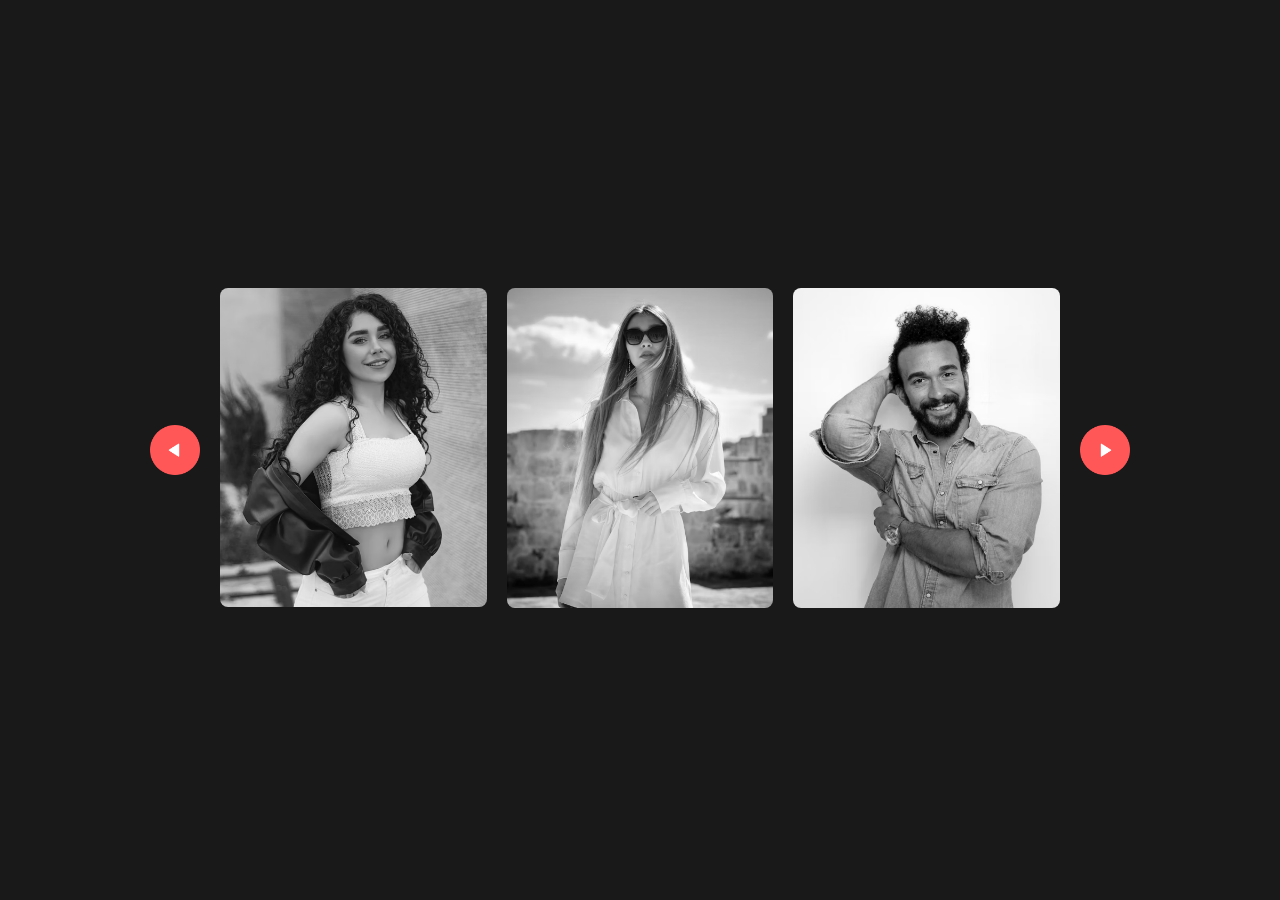
<file: index.html>
<!DOCTYPE html>
<html lang="en">

<head>
    <meta charset="UTF-8">
    <meta name="viewport" content="width=device-width, initial-scale=1.0">
    <title>Gallery</title>
    <link rel="stylesheet" href="style.css">
</head>

<body>
    <div class="gallery-wrap">
        <!-- Add the proper id for the buttons -->
        <img src="images/back.png" alt="Back Button" id="backBtn" class="btn back-btn">
        <div class="gallery">
            <div>
                <span><img src="images/image-1.png" alt="Image 1"></span>
                <span><img src="images/image-2.png" alt="Image 2"></span>
                <span><img src="images/image-3.png" alt="Image 3"></span>
            </div>
            <div>
                <span><img src="images/image-4.png" alt="Image 4"></span>
                <span><img src="images/image-5.png" alt="Image 5"></span>
                <span><img src="images/image-6.png" alt="Image 6"></span>
            </div>
        </div>
        <img src="images/next.png" alt="Next Button" id="frontBtn" class="btn next-btn">
    </div>

    <script>
        // Select elements properly
        let scrollCont = document.querySelector(".gallery");
        let backBtn = document.getElementById("backBtn");
        let nextBtn = document.getElementById("frontBtn");

        // Ensure elements exist before adding listeners
        if (scrollCont && backBtn && nextBtn) {
            // Add horizontal scroll with mouse wheel
            scrollCont.addEventListener("wheel", (evt) => {
                scrollCont.style.scrollBehaviour = "auto";
                // evt.preventDefault();
                scrollCont.scrollLeft += evt.deltaY;
            }, { passive: false }); // Explicitly set as non-passive

            // Scroll forward when next button is clicked
            nextBtn.addEventListener("click", () => {
                scrollCont.style.scrollBehaviour="smooth";
                scrollCont.scrollLeft += 900;
            });

            // Scroll backward when back button is clicked
            backBtn.addEventListener("click", () => {
                scrollCont.style.scrollBehaviour = "smooth";
                scrollCont.scrollLeft -= 900;
            });
        } else {
            console.error("One or more elements (gallery, backBtn, frontBtn) are missing in the DOM.");
        }
    </script>
</body>

</html>
</file>
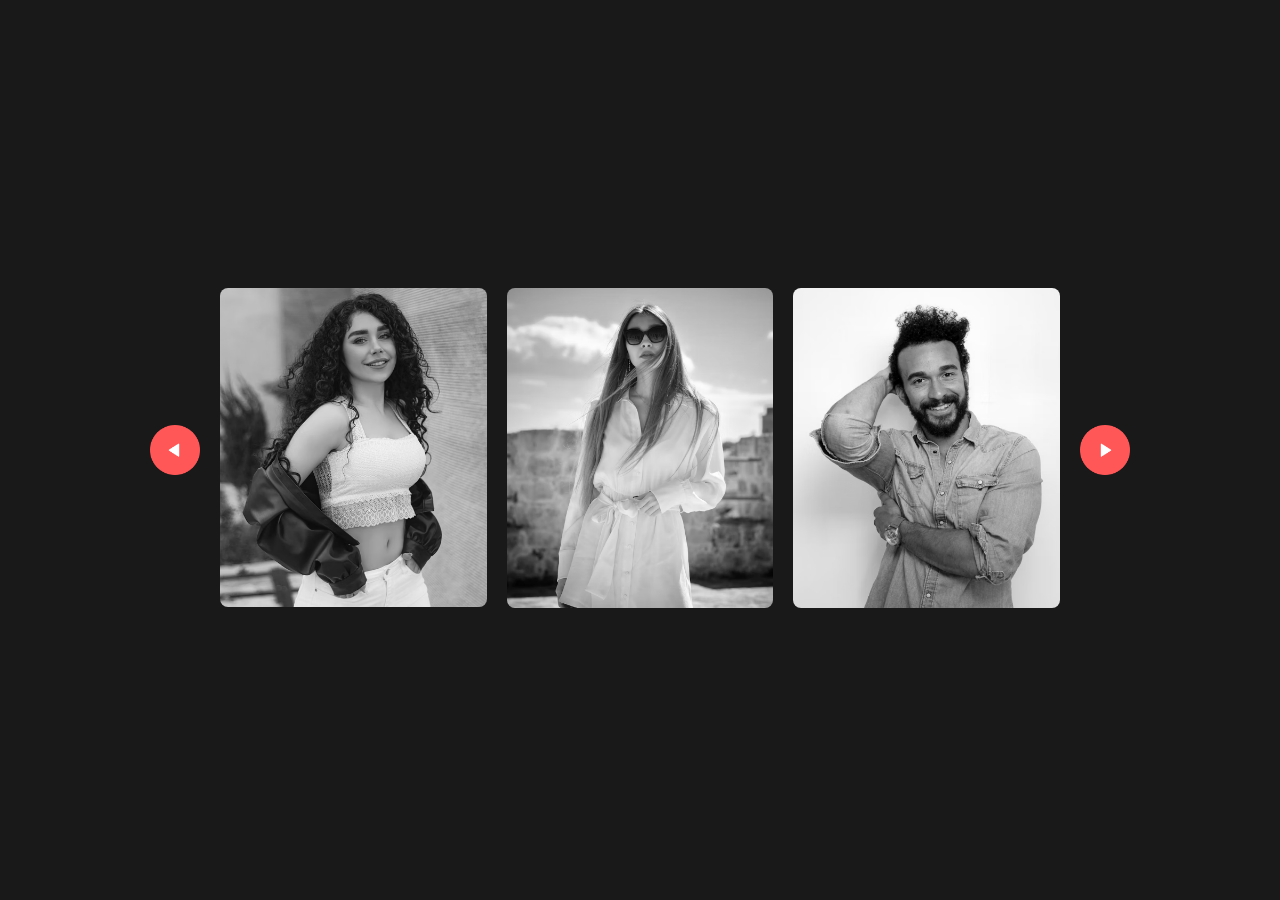
<file: ind.html>
<!DOCTYPE html>
<html lang="en">

<head>
    <meta charset="UTF-8">
    <meta name="viewport" content="width=device-width, initial-scale=1.0">
    <title>Gallery</title>
    <link rel="stylesheet" href="style.css">
</head>

<body>
    <div class="gallery-wrap">
        <!-- Add the proper id for the buttons -->
        <img src="images/back.png" alt="Back Button" id="backBtn" class="btn back-btn">
        <div class="gallery">
            <div>
                <span><img src="images/image-1.png" alt="Image 1"></span>
                <span><img src="images/image-2.png" alt="Image 2"></span>
                <span><img src="images/image-3.png" alt="Image 3"></span>
            </div>
            <div>
                <span><img src="images/image-4.png" alt="Image 4"></span>
                <span><img src="images/image-5.png" alt="Image 5"></span>
                <span><img src="images/image-6.png" alt="Image 6"></span>
            </div>
        </div>
        <img src="images/next.png" alt="Next Button" id="frontBtn" class="btn next-btn">
    </div>

    <script>
        // Select elements properly
        let scrollCont = document.querySelector(".gallery");
        let backBtn = document.getElementById("backBtn");
        let nextBtn = document.getElementById("frontBtn");

        // Ensure elements exist before adding listeners
        if (scrollCont && backBtn && nextBtn) {
            // Add horizontal scroll with mouse wheel
            scrollCont.addEventListener("wheel", (evt) => {
                scrollCont.style.scrollBehaviour = "auto";
                // evt.preventDefault();
                scrollCont.scrollLeft += evt.deltaY;
            }, { passive: false }); // Explicitly set as non-passive

            // Scroll forward when next button is clicked
            nextBtn.addEventListener("click", () => {
                scrollCont.style.scrollBehaviour="smooth";
                scrollCont.scrollLeft += 900;
            });

            // Scroll backward when back button is clicked
            backBtn.addEventListener("click", () => {
                scrollCont.style.scrollBehaviour = "smooth";
                scrollCont.scrollLeft -= 900;
            });
        } else {
            console.error("One or more elements (gallery, backBtn, frontBtn) are missing in the DOM.");
        }
    </script>
</body>

</html>
</file>
<file: style.css>
* {
    margin: 0;
    padding: 0;
    font-family: 'Poppins', sans-serif;
    box-sizing: border-box;
}

body {
    background: #191919;
    display: flex;
    justify-content: center;
    align-items: center;
    min-height: 100vh;
}

.gallery-wrap {
    display: flex;
    align-items: center;
    justify-content: space-between;
    width: 1000px;
    /* Adjusted for proper spacing */
    margin: 0 auto;
}

.btn {
    cursor: pointer;
    width: 50px;
    /* Adjust size as needed */
    height: auto;
    margin: 0 10px;
}

.gallery {
    width: 900px;
    display: flex;
    overflow-x: scroll;
    scroll-behavior: smooth;
}

.gallery div {
    width: 100%;
    display: grid;
    grid-template-columns: repeat(3, auto);
    grid-gap: 20px;
    padding: 10px;
    flex: none;
}

.gallery div img {
    filter: grayscale(100%);
    transition: transform 0.5s;
    width: 100%;
    border-radius: 8px;
}

.gallery div img:hover{
    filter: grayscale(0);
        transform: scale(1.1);
    cursor: pointer;
}

.gallery::-webkit-scrollbar {
    display: none;
}
</file>
